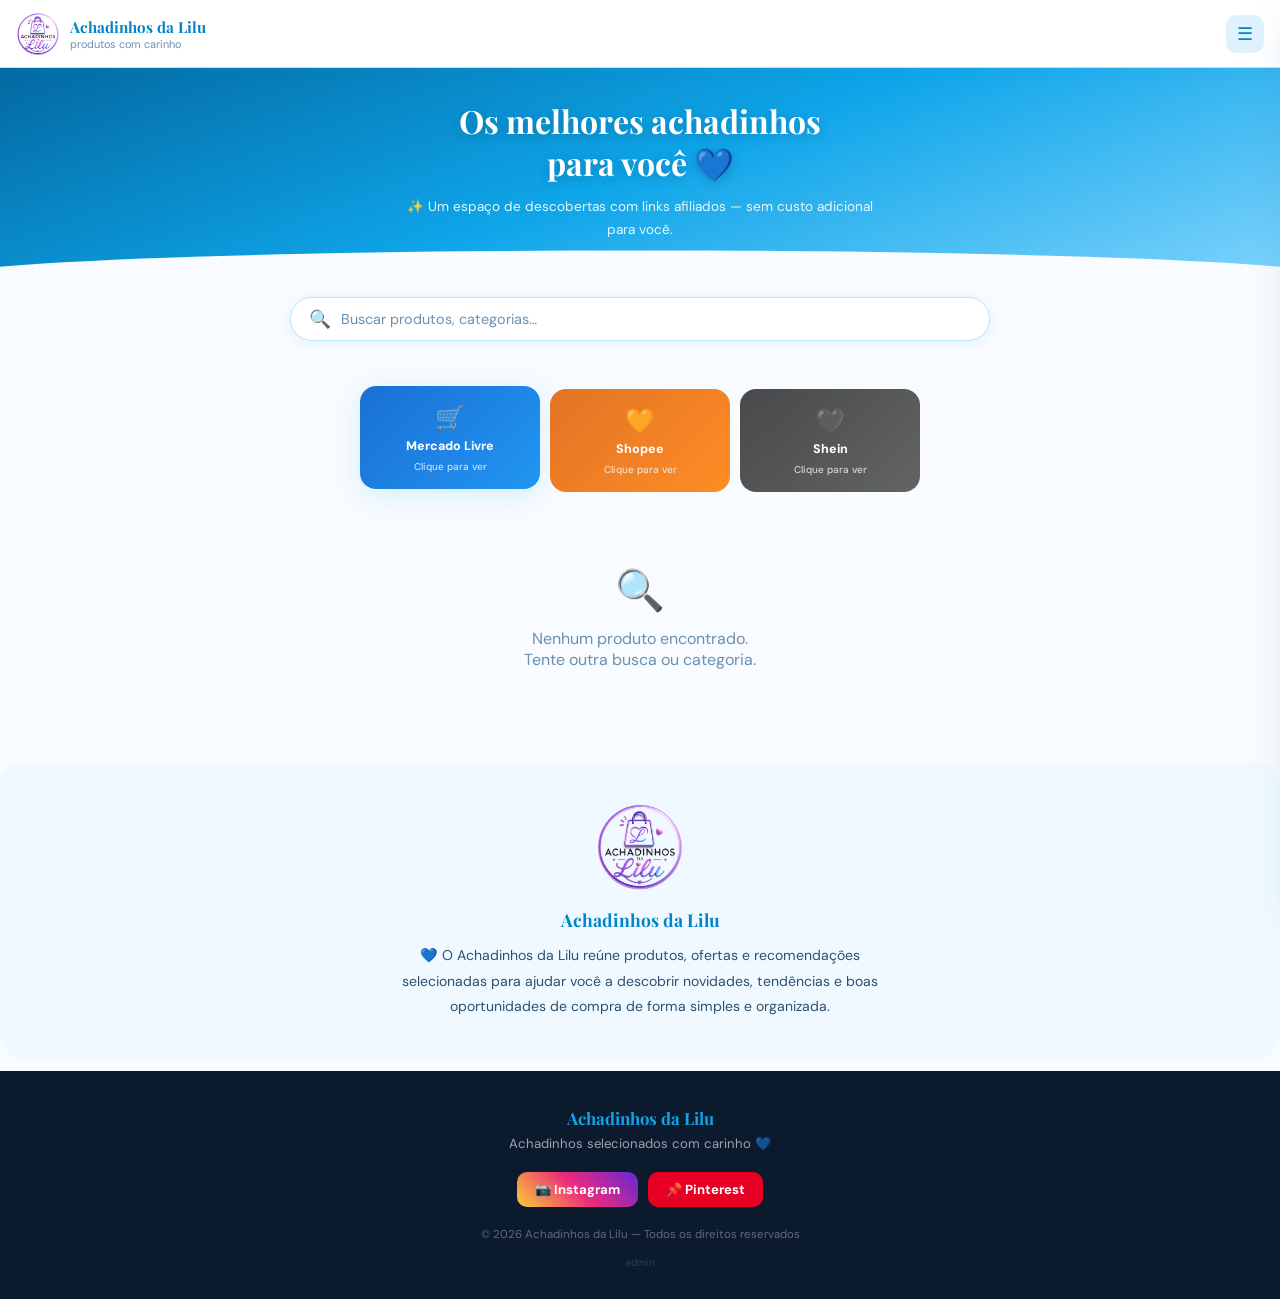
<file: index.html>
<!DOCTYPE html>
<html lang="pt-BR">
<head>
  <meta charset="UTF-8">
  <meta name="viewport" content="width=device-width, initial-scale=1.0">
  <title>Achadinhos da Lilu — Descobertas com Carinho 💙</title>
  <meta name="description" content="Achadinhos da Lilu — produtos selecionados com carinho. Links afiliados sem custo adicional para você.">
  <meta name="theme-color" content="#0ea5e9" media="(prefers-color-scheme: light)">
  <meta name="theme-color" content="#0c1a2e" media="(prefers-color-scheme: dark)">
  <meta name="apple-mobile-web-app-capable" content="yes">
  <meta name="apple-mobile-web-app-status-bar-style" content="default">
  <meta name="apple-mobile-web-app-title" content="Achadinhos da Lilu">
  <link rel="manifest" href="manifest.json">
  <link rel="apple-touch-icon" href="icon-192.png">
  <link rel="preconnect" href="https://fonts.googleapis.com">
  <link rel="preconnect" href="https://fonts.gstatic.com" crossorigin>
  <link href="https://fonts.googleapis.com/css2?family=Playfair+Display:wght@400;600;700&family=DM+Sans:wght@300;400;500;600&display=swap" rel="stylesheet">
  <link rel="stylesheet" href="style.css">
</head>
<body>

  <button id="back-to-top" aria-label="Voltar ao topo">↑</button>
  <div id="overlay"></div>
  <div id="toast"></div>

  <!-- HEADER -->
  <header id="header">
    <div class="header-inner">
      <div class="logo">
        <img src="logo.png" alt="Achadinhos da Lilu" style="height:44px;width:44px;object-fit:contain;border-radius:8px;">
        <div>
          <span class="logo-text">Achadinhos da Lilu</span>
          <span class="logo-sub">produtos com carinho</span>
        </div>
      </div>
      <button class="menu-btn" id="menu-btn" aria-label="Abrir menu">☰</button>
    </div>
  </header>

  <!-- SIDE MENU -->
  <nav id="side-menu">
    <div class="menu-header">
      <div class="menu-logo">
        <span>💙 Achadinhos da Lilu</span>
        <span class="logo-sub" style="display:block;font-size:.75rem;opacity:.8">produtos com carinho</span>
      </div>
      <button class="menu-close" id="menu-close">✕</button>
    </div>

    <div class="menu-nav">
      <a href="#" id="nav-inicio">🏠 Início</a>
      <a href="#" id="nav-cats">🗂️ Categorias</a>
      <a href="#" id="nav-ofertas">✨ Destaques</a>
      <a href="#" id="nav-sobre">💙 Sobre</a>
    </div>

    <div class="menu-notice">
      💙 Estamos sempre adicionando novos achadinhos! Caso o site demore a carregar, tente recarregar a página — agradecemos a paciência.
    </div>

    <div class="menu-cats">
      <div class="menu-cats-title">Filtrar por Categoria</div>
      <div class="cat-chips">
        <span class="cat-chip" data-cat="Beleza">💄 Beleza</span>
        <span class="cat-chip" data-cat="Perfumes">🌸 Perfumes</span>
        <span class="cat-chip" data-cat="Moda">👗 Moda</span>
        <span class="cat-chip" data-cat="Casa">🏡 Casa</span>
        <span class="cat-chip" data-cat="Cozinha">🍳 Cozinha</span>
        <span class="cat-chip" data-cat="Eletrônicos">📱 Eletrônicos</span>
        <span class="cat-chip" data-cat="Decoração">🖼 Decoração</span>
        <span class="cat-chip" data-cat="Utilidades">🧰 Utilidades</span>
        <span class="cat-chip" data-cat="Presentes">🎁 Presentes</span>
        <span class="cat-chip" data-cat="Promoções">🔥 Promoções</span>
      </div>
    </div>

    <div class="menu-footer">
      <div class="menu-social">
        <a class="social-btn social-ig" href="https://www.instagram.com/achadinhos_dalilu/" target="_blank" rel="noopener">📷 Instagram</a>
        <a class="social-btn social-pt" href="https://pin.it/4AqohtkwV" target="_blank" rel="noopener">📌 Pinterest</a>
      </div>
    </div>
  </nav>

  <!-- MAIN -->
  <main id="main">

    <!-- Hero -->
    <section id="hero">
      <div class="hero-inner">
        <h1 class="hero-title">Os melhores achadinhos<br>para você 💙</h1>
        <p class="hero-sub">✨ Um espaço de descobertas com links afiliados — sem custo adicional para você.</p>
      </div>
    </section>

    <!-- Search -->
    <div id="search-section">
      <div class="search-wrap">
        <span class="search-icon">🔍</span>
        <input type="search" id="search-input" placeholder="Buscar produtos, categorias…" autocomplete="off">
        <button class="search-clear" id="search-clear" aria-label="Limpar busca">✕</button>
      </div>
    </div>

    <!-- Posts em Destaque (carrossel) -->
    <section class="section" id="offers-section">
      <div class="section-header">
        <h2 class="section-title">✨ Achados em Destaque</h2>
      </div>
      <div class="offers-carousel-wrap">
        <div class="offers-grid" id="offers-grid"></div>
      </div>
      <div id="offers-dots" class="offers-dots"></div>
    </section>

    <!-- Produtos por loja -->
    <section class="section" id="products-section">
      <div class="section-header">
        <div class="store-cards" id="store-tabs">
          <button class="store-card store-ml active" data-store="Mercado Livre" onclick="selectStore(this)">
            <span class="store-card-icon">🛒</span>
            <span class="store-card-name">Mercado Livre</span>
            <span class="store-card-sub">Clique para ver</span>
          </button>
          <button class="store-card store-shopee" data-store="Shopee" onclick="selectStore(this)">
            <span class="store-card-icon">🧡</span>
            <span class="store-card-name">Shopee</span>
            <span class="store-card-sub">Clique para ver</span>
          </button>
          <button class="store-card store-shein" data-store="Shein" onclick="selectStore(this)">
            <span class="store-card-icon">🖤</span>
            <span class="store-card-name">Shein</span>
            <span class="store-card-sub">Clique para ver</span>
          </button>
        </div>
      </div>
      <div id="filter-bar" class="active-filter-bar"></div>
      <div class="products-grid" id="products-grid"></div>
    </section>

    <!-- Favoritos da Lilu -->
    <section class="section" id="favoritos-section" style="display:none">
      <div class="section-header">
        <h2 class="section-title">💙 Favoritos da Lilu</h2>
      </div>
      <div class="offers-carousel-wrap">
        <div class="offers-grid" id="favoritos-grid"></div>
      </div>
      <div id="favoritos-dots" class="offers-dots"></div>
    </section>

    <!-- Sobre -->
    <section class="section" id="about-section">
      <img src="logo.png" alt="Achadinhos da Lilu" style="width:90px;height:90px;object-fit:contain;margin:0 auto 16px;display:block;">
      <h2 class="about-title">Achadinhos da Lilu</h2>
      <p class="about-text">
        💙 O Achadinhos da Lilu reúne produtos, ofertas e recomendações selecionadas para ajudar você a descobrir novidades, tendências e boas oportunidades de compra de forma simples e organizada.
      </p>
    </section>

  </main>

  <!-- FOOTER -->
  <footer>
    <div class="footer-logo">Achadinhos da Lilu</div>
    <p class="footer-tagline">Achadinhos selecionados com carinho 💙</p>
    <div class="footer-links">
      <a class="footer-link footer-link-ig" href="https://www.instagram.com/achadinhos_dalilu/" target="_blank" rel="noopener">📷 Instagram</a>
      <a class="footer-link footer-link-pt" href="https://pin.it/4AqohtkwV" target="_blank" rel="noopener">📌 Pinterest</a>
    </div>
    <p class="footer-copy">© 2026 Achadinhos da Lilu — Todos os direitos reservados</p>
    <a href="admin.html" class="admin-tiny">admin</a>
  </footer>

  <!-- Modal produto -->
  <div id="product-modal" class="product-modal" style="display:none">
    <div class="modal-overlay" onclick="closeModal()"></div>
    <div class="modal-box">
      <button class="modal-close" onclick="closeModal()">✕</button>
      <div class="modal-img-wrap" id="modal-img"></div>
      <div class="modal-body">
        <div class="modal-title" id="modal-title"></div>
        <div class="modal-desc" id="modal-desc"></div>
        <div class="modal-price" id="modal-price"></div>
        <div class="modal-extras" id="modal-extras"></div>
        <div style="display:flex;gap:8px;">
          <button class="modal-btn" id="modal-btn" style="flex:1">Conferir Produto ↗</button>
          <button class="modal-btn" id="modal-share-btn" style="flex:0 0 48px;padding:0;font-size:1.1rem;" title="Compartilhar">➤</button>
        </div>
      </div>
    </div>
  </div>

  <script src="script.js"></script>
  <script>
    if ('serviceWorker' in navigator) {
      window.addEventListener('load', () => {
        navigator.serviceWorker.register('/sw.js').catch(() => {});
      });
    }
  </script>
</body>
</html>
</file>
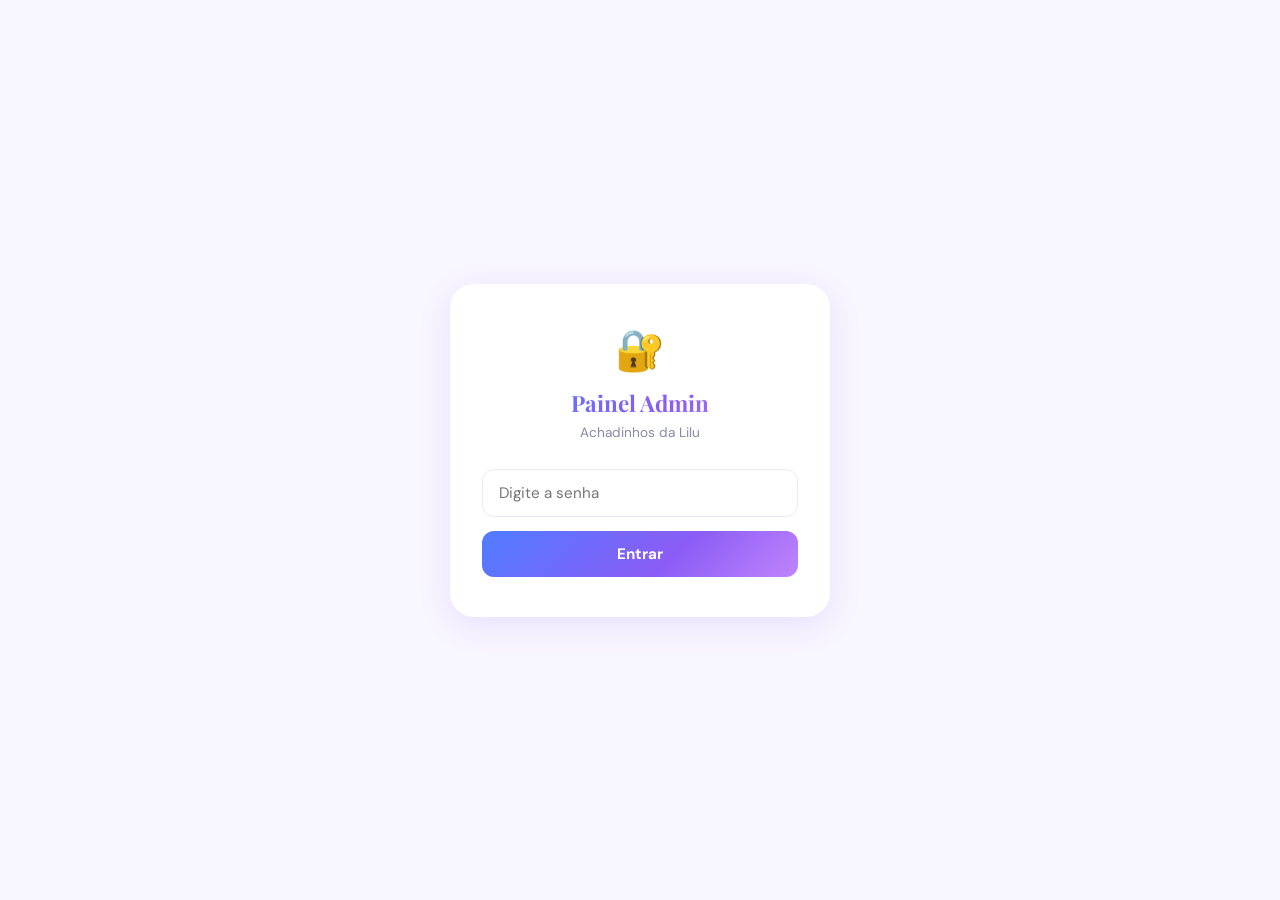
<file: admin.html>
<!DOCTYPE html>
<html lang="pt-BR">
<head>
  <meta charset="UTF-8">
  <meta name="viewport" content="width=device-width, initial-scale=1.0">
  <title>Admin — Achadinhos da Lilu</title>
  <meta name="robots" content="noindex, nofollow">
  <link rel="icon" href="data:image/svg+xml,<svg xmlns='http://www.w3.org/2000/svg' viewBox='0 0 100 100'><text y='.9em' font-size='90'>⚙️</text></svg>">
  <link href="https://fonts.googleapis.com/css2?family=Playfair+Display:wght@700&family=DM+Sans:wght@300;400;500;600&display=swap" rel="stylesheet">
  <style>
    :root{--blue:#4F7CFF;--purple:#8B5CF6;--soft-bg:#F8F6FF;--border:#ede8ff;--text:#1a1a2e;--mid:#4a4a6a;--light:#8888aa;--danger:#ef4444;--success:#22c55e;--grad:linear-gradient(135deg,#4F7CFF 0%,#8B5CF6 60%,#C084FC 100%);--shadow:0 8px 32px rgba(139,92,246,.14);--r:14px;}
    *,*::before,*::after{box-sizing:border-box;margin:0;padding:0;}
    body{font-family:'DM Sans',sans-serif;background:var(--soft-bg);color:var(--text);min-height:100vh;}
    a{color:inherit;text-decoration:none;}button{cursor:pointer;font-family:inherit;border:none;}input,select,textarea{font-family:inherit;}
    #login-screen{display:flex;align-items:center;justify-content:center;min-height:100vh;padding:24px;}
    .login-card{background:#fff;border-radius:24px;padding:40px 32px;box-shadow:var(--shadow);width:100%;max-width:380px;text-align:center;}
    .login-logo{font-size:2.5rem;margin-bottom:12px;}
    .login-title{font-family:'Playfair Display',serif;font-size:1.4rem;background:var(--grad);-webkit-background-clip:text;-webkit-text-fill-color:transparent;background-clip:text;margin-bottom:6px;}
    .login-sub{font-size:.85rem;color:var(--light);margin-bottom:28px;}
    .login-input{width:100%;padding:13px 16px;border:1.5px solid var(--border);border-radius:12px;font-size:.95rem;color:var(--text);outline:none;margin-bottom:14px;transition:border-color .2s;}
    .login-input:focus{border-color:var(--purple);}
    .login-btn{width:100%;padding:13px;background:var(--grad);color:#fff;font-size:.95rem;font-weight:700;border-radius:12px;}
    .login-err{color:var(--danger);font-size:.82rem;margin-top:10px;display:none;}
    #admin-app{display:none;}
    .adm-header{background:#fff;border-bottom:1px solid var(--border);padding:0 20px;height:60px;display:flex;align-items:center;justify-content:space-between;position:sticky;top:0;z-index:100;}
    .adm-logo{font-family:'Playfair Display',serif;font-size:1rem;font-weight:700;background:var(--grad);-webkit-background-clip:text;-webkit-text-fill-color:transparent;background-clip:text;display:flex;align-items:center;gap:8px;}
    .adm-logo span{-webkit-text-fill-color:var(--light);font-family:'DM Sans',sans-serif;font-size:.75rem;font-weight:400;}
    .adm-actions{display:flex;gap:8px;}
    .btn-back{padding:7px 14px;border-radius:10px;font-size:.8rem;font-weight:600;color:var(--purple);background:#f5eeff;}
    .btn-logout{padding:7px 14px;border-radius:10px;font-size:.8rem;font-weight:600;color:var(--danger);background:#fff0f0;}
    .adm-body{max-width:1100px;margin:0 auto;padding:24px 16px;}
    .stats-bar{display:grid;grid-template-columns:repeat(3,1fr);gap:10px;margin-bottom:20px;}
    .stat-card{background:#fff;border-radius:var(--r);padding:16px;border:1px solid var(--border);text-align:center;}
    .stat-num{font-size:1.6rem;font-weight:700;background:var(--grad);-webkit-background-clip:text;-webkit-text-fill-color:transparent;background-clip:text;}
    .stat-label{font-size:.72rem;color:var(--light);margin-top:2px;}
    .tabs{display:flex;gap:8px;margin-bottom:24px;flex-wrap:wrap;}
    .tab-btn{padding:9px 20px;border-radius:99px;font-size:.85rem;font-weight:600;color:var(--light);background:#fff;border:1.5px solid var(--border);}
    .tab-btn.active{background:var(--grad);color:#fff;border-color:transparent;}
    .form-card{background:#fff;border-radius:var(--r);padding:28px;box-shadow:var(--shadow);border:1px solid var(--border);}
    .form-card h2{font-family:'Playfair Display',serif;font-size:1.15rem;margin-bottom:22px;}
    .form-grid{display:grid;grid-template-columns:1fr;gap:16px;}
    @media(min-width:640px){.form-grid{grid-template-columns:1fr 1fr;}}
    .form-group{display:flex;flex-direction:column;gap:6px;}
    .form-group.full{grid-column:1/-1;}
    .form-label{font-size:.8rem;font-weight:600;color:var(--mid);text-transform:uppercase;letter-spacing:.06em;}
    .form-input,.form-select,.form-textarea{padding:11px 14px;border:1.5px solid var(--border);border-radius:10px;font-size:.9rem;color:var(--text);outline:none;transition:border-color .2s;background:var(--soft-bg);}
    .form-input:focus,.form-select:focus,.form-textarea:focus{border-color:var(--purple);background:#fff;}
    .form-textarea{resize:vertical;min-height:80px;}
    #img-preview,#edit-img-preview{width:100%;max-height:160px;object-fit:cover;border-radius:10px;margin-top:8px;display:none;border:1px solid var(--border);}
    .toggle-row{display:flex;align-items:center;gap:12px;}
    .toggle-switch{position:relative;width:46px;height:26px;}
    .toggle-switch input{opacity:0;width:0;height:0;}
    .toggle-slider{position:absolute;inset:0;background:#ddd;border-radius:99px;cursor:pointer;transition:background .2s;}
    .toggle-slider::before{content:'';position:absolute;left:3px;top:3px;width:20px;height:20px;background:#fff;border-radius:50%;transition:transform .2s;box-shadow:0 2px 4px rgba(0,0,0,.15);}
    .toggle-switch input:checked+.toggle-slider{background:var(--purple);}
    .toggle-switch input:checked+.toggle-slider::before{transform:translateX(20px);}
    .btn-save{width:100%;padding:14px;background:var(--grad);color:#fff;font-size:.95rem;font-weight:700;border-radius:12px;margin-top:8px;transition:opacity .2s;}
    .btn-save:disabled{opacity:.6;cursor:not-allowed;}
    .list-search{width:100%;padding:11px 14px;border:1.5px solid var(--border);border-radius:10px;font-size:.9rem;outline:none;margin-bottom:16px;}
    .prod-list{display:flex;flex-direction:column;gap:10px;}
    .prod-item{background:#fff;border-radius:var(--r);border:1px solid var(--border);display:flex;align-items:center;gap:12px;padding:12px;}
    .prod-thumb{width:56px;height:56px;border-radius:10px;object-fit:cover;flex-shrink:0;border:1px solid var(--border);}
    .prod-thumb-placeholder{width:56px;height:56px;border-radius:10px;background:#f0ecff;flex-shrink:0;display:flex;align-items:center;justify-content:center;font-size:1.5rem;}
    .prod-meta{flex:1;min-width:0;}
    .prod-meta-name{font-size:.88rem;font-weight:600;white-space:nowrap;overflow:hidden;text-overflow:ellipsis;}
    .prod-meta-row{display:flex;align-items:center;gap:8px;margin-top:3px;flex-wrap:wrap;}
    .prod-meta-cat{font-size:.72rem;font-weight:600;color:var(--purple);background:#f5eeff;padding:2px 8px;border-radius:99px;}
    .prod-meta-price{font-size:.82rem;font-weight:700;color:var(--purple);}
    .prod-meta-offer{font-size:.68rem;font-weight:700;color:#fff;background:var(--grad);padding:2px 8px;border-radius:99px;}
    .prod-actions{display:flex;gap:6px;flex-shrink:0;}
    .btn-edit{padding:7px 12px;border-radius:9px;font-size:.78rem;font-weight:600;background:#eef2ff;color:var(--blue);}
    .btn-del{padding:7px 12px;border-radius:9px;font-size:.78rem;font-weight:600;background:#fff0f0;color:var(--danger);}
    .modal-overlay{position:fixed;inset:0;z-index:2000;background:rgba(26,26,46,.5);backdrop-filter:blur(4px);display:none;align-items:center;justify-content:center;padding:16px;}
    .modal-overlay.open{display:flex;}
    .modal{background:#fff;border-radius:20px;padding:32px;max-width:580px;width:100%;max-height:90vh;overflow-y:auto;box-shadow:0 24px 64px rgba(0,0,0,.18);}
    .modal h3{font-family:'Playfair Display',serif;font-size:1.1rem;margin-bottom:20px;}
    .modal-actions{display:flex;gap:10px;margin-top:20px;}
    .btn-cancel{flex:1;padding:12px;border-radius:12px;font-size:.9rem;font-weight:600;background:var(--soft-bg);color:var(--mid);}
    .btn-confirm-del{flex:1;padding:12px;border-radius:12px;font-size:.9rem;font-weight:700;background:var(--danger);color:#fff;}
    #adm-toast{position:fixed;bottom:24px;left:50%;transform:translateX(-50%) translateY(20px);background:var(--text);color:#fff;font-size:.85rem;font-weight:500;padding:10px 22px;border-radius:99px;box-shadow:var(--shadow);opacity:0;pointer-events:none;transition:opacity .3s,transform .3s;z-index:9999;white-space:nowrap;}
    #adm-toast.show{opacity:1;transform:translateX(-50%) translateY(0);}
    #adm-toast.success{background:var(--success);}
    /* ── Insights ── */
    .ins-period-btn{padding:7px 16px;border-radius:99px;font-size:.82rem;font-weight:600;color:var(--light);background:#fff;border:1.5px solid var(--border);cursor:pointer;transition:all .2s;}
    .ins-period-btn.active{background:var(--grad);color:#fff;border-color:transparent;}
    .ins-bar-row{display:flex;align-items:center;gap:10px;margin-bottom:4px;}
    .ins-bar-label{font-size:.82rem;font-weight:600;color:var(--text);min-width:120px;white-space:nowrap;overflow:hidden;text-overflow:ellipsis;}
    .ins-bar-wrap{flex:1;background:#f0ecff;border-radius:99px;height:10px;overflow:hidden;}
    .ins-bar-fill{height:100%;border-radius:99px;background:var(--grad);transition:width .5s ease;}
    .ins-bar-count{font-size:.8rem;font-weight:700;color:var(--purple);min-width:32px;text-align:right;}
  </style>
</head>
<body>

<div id="login-screen">
  <div class="login-card">
    <div class="login-logo">🔐</div>
    <h1 class="login-title">Painel Admin</h1>
    <p class="login-sub">Achadinhos da Lilu</p>
    <input type="password" id="pwd-input" class="login-input" placeholder="Digite a senha">
    <button class="login-btn" onclick="doLogin()">Entrar</button>
    <div class="login-err" id="login-err">Senha incorreta.</div>
  </div>
</div>

<div id="admin-app">
  <header class="adm-header">
    <div class="adm-logo">⚙️ Admin <span>Achadinhos da Lilu</span></div>
    <div class="adm-actions">
      <a href="index.html" class="btn-back">← Ver Site</a>
      <button class="btn-logout" onclick="doLogout()">Sair</button>
    </div>
  </header>
  <div class="adm-body">
    <div class="stats-bar">
      <div class="stat-card"><div class="stat-num" id="stat-total">0</div><div class="stat-label">Total de Produtos</div></div>
      <div class="stat-card"><div class="stat-num" id="stat-offers">0</div><div class="stat-label">Achados em Destaque</div></div>
      <div class="stat-card"><div class="stat-num" id="stat-cats">0</div><div class="stat-label">Categorias</div></div>
    </div>
    <div class="tabs">
      <button class="tab-btn active" id="tab-btn-add" onclick="showTab('add')">➕ Produto</button>
      <button class="tab-btn" id="tab-btn-list" onclick="showTab('list')">📋 Gerenciar</button>
      <button class="tab-btn" id="tab-btn-posts" onclick="showTab('posts')">✨ Posts</button>
      <button class="tab-btn" id="tab-btn-favoritos" onclick="showTab('favoritos')">💙 Favoritos</button>
    </div>

    <!-- ADD -->
    <div id="tab-add">
      <div class="form-card">
        <h2>✨ Adicionar Novo Produto</h2>
        <div class="form-grid">
          <div class="form-group full">
            <label class="form-label">Imagem do Produto</label>
            <input type="file" id="img-file" class="form-input" accept="image/*" onchange="previewImg(this,'img-preview')">
            <img id="img-preview" alt="Preview">
          </div>
          <div class="form-group full">
            <label class="form-label">Vídeo (opcional)</label>
            <input type="file" id="vid-file" class="form-input" accept="video/mp4,video/webm" onchange="previewVid(this,'vid-preview')">
            <p style="font-size:.75rem;color:#8888aa;margin-top:4px;">MP4, WebM — máx 10MB</p>
            <video id="vid-preview" style="display:none;width:100%;max-height:160px;border-radius:10px;margin-top:8px;border:1px solid var(--border);" controls muted playsinline></video>
          </div>
          <div class="form-group full">
            <label class="form-label">Título do Produto *</label>
            <input type="text" id="prod-title" class="form-input" placeholder="Ex: Kit Skincare Vitamina C">
          </div>
          <div class="form-group full">
            <label class="form-label">Descrição Curta</label>
            <textarea id="prod-desc" class="form-textarea" placeholder="Breve descrição…"></textarea>
          </div>
          <div class="form-group">
            <label class="form-label">Categoria *</label>
            <select id="prod-cat" class="form-select">
              <option value="">Selecione…</option>
              <option>Beleza</option><option>Perfumes</option><option>Moda</option>
              <option>Casa</option><option>Cozinha</option><option>Eletrônicos</option>
              <option>Decoração</option><option>Utilidades</option><option>Presentes</option><option>Promoções</option>
            </select>
          </div>
          <div class="form-group">
            <label class="form-label">Preço (opcional)</label>
            <input type="text" id="prod-price" class="form-input" placeholder="R$ 99,90">
          </div>
          <div class="form-group">
            <label class="form-label">Loja (opcional)</label>
            <select id="prod-store" class="form-select">
              <option value="">Selecione…</option>
              <option>Shopee</option><option>Mercado Livre</option><option>Shein</option>
              <option>Amazon</option><option>Americanas</option><option>Magazine Luiza</option>
              <option>Casas Bahia</option><option>AliExpress</option><option>Outra</option>
            </select>
          </div>
          <div class="form-group full">
            <label class="form-label">Link Afiliado *</label>
            <input type="url" id="prod-link" class="form-input" placeholder="https://…">
          </div>
          <div class="form-group full">
            <div class="toggle-row">
              <label class="toggle-switch"><input type="checkbox" id="prod-free-ship"><span class="toggle-slider"></span></label>
              <span style="color:#16a34a;font-weight:600;">✓ Frete Grátis</span>
            </div>
          </div>
          <div class="form-group full">
            <div class="toggle-row">
              <label class="toggle-switch"><input type="checkbox" id="prod-offer"><span class="toggle-slider"></span></label>
              <span>✨ Marcar como Achado em Destaque</span>
            </div>
          </div>
          <div class="form-group full">
            <button class="btn-save" id="btn-save-prod" onclick="saveProduct()">💾 Salvar Produto</button>
          </div>
        </div>
      </div>
    </div>

    <!-- LIST -->
    <div id="tab-list" style="display:none">
      <input type="search" class="list-search" id="list-search" placeholder="🔍 Buscar produto…" oninput="renderList()">
      <div id="prod-list" class="prod-list"></div>
    </div>

    <!-- POSTS -->
    <div id="tab-posts" style="display:none">
      <div class="form-card" style="margin-bottom:16px;">
        <h2>✨ Novo Post — Achados em Destaque</h2>
        <div class="form-grid">
          <div class="form-group full">
            <label class="form-label">Imagem do Post</label>
            <input type="file" id="post-img-file" class="form-input" accept="image/*" onchange="previewImg(this,'post-img-preview')">
            <img id="post-img-preview" alt="Preview" style="width:100%;max-height:200px;object-fit:cover;border-radius:10px;margin-top:8px;display:none;border:1px solid var(--border);">
          </div>
          <div class="form-group full">
            <label class="form-label">Título do Post *</label>
            <input type="text" id="post-title" class="form-input" placeholder="Ex: ✨ Encontrei o melhor perfume do verão!">
          </div>
          <div class="form-group full">
            <label class="form-label">Por que você escolheu? *</label>
            <textarea id="post-desc" class="form-textarea" style="min-height:120px;" placeholder="Conta pra quem tá lendo porque esse produto é especial, como você usa, o que mais gosta…"></textarea>
          </div>
          <div class="form-group">
            <label class="form-label">Preço (opcional)</label>
            <input type="text" id="post-price" class="form-input" placeholder="R$ 99,90">
          </div>
          <div class="form-group">
            <label class="form-label">Loja (opcional)</label>
            <select id="post-store" class="form-select">
              <option value="">Selecione…</option>
              <option>Shopee</option><option>Mercado Livre</option><option>Shein</option>
              <option>Amazon</option><option>Americanas</option><option>Magazine Luiza</option><option>Outra</option>
            </select>
          </div>
          <div class="form-group full">
            <label class="form-label">Link Afiliado (opcional)</label>
            <input type="url" id="post-link" class="form-input" placeholder="https://… (deixe vazio se for só um post)">
          </div>
          <div class="form-group full">
            <button class="btn-save" onclick="savePost()">✨ Publicar Post</button>
          </div>
        </div>
      </div>
      <div id="posts-list" class="prod-list"></div>
    </div>

    <!-- FAVORITOS -->
    <div id="tab-favoritos" style="display:none">
      <div class="form-card" style="margin-bottom:16px;">
        <h2>💙 Favoritos da Lilu <span style="font-size:.8rem;font-weight:400;color:#8888aa;">(máx. 10 produtos)</span></h2>
        <p style="font-size:.85rem;color:#6b90b0;margin-bottom:20px;">Escolha até 10 produtos do seu banco para aparecerem na seção especial do site.</p>
        <input type="search" class="list-search" id="fav-search" placeholder="🔍 Buscar produto para adicionar…" oninput="renderFavSearch()">
        <div id="fav-search-list" style="display:flex;flex-direction:column;gap:8px;margin-bottom:20px;max-height:300px;overflow-y:auto;"></div>
        <h3 style="font-size:.9rem;font-weight:700;margin-bottom:12px;color:#0284c7;">💙 Seus favoritos atuais:</h3>
        <div id="fav-current-list" style="display:flex;flex-direction:column;gap:8px;"></div>
      </div>
    </div>

  </div>
</div>

<!-- EDIT MODAL -->
<div class="modal-overlay" id="modal-edit">
  <div class="modal">
    <h3>✏️ Editar Produto</h3>
    <input type="hidden" id="edit-id">
    <div class="form-grid">
      <div class="form-group full">
        <label class="form-label">Imagem</label>
        <input type="file" id="edit-img-file" class="form-input" accept="image/*" onchange="previewImg(this,'edit-img-preview')">
        <img id="edit-img-preview" alt="Preview">
      </div>
      <div class="form-group full">
        <label class="form-label">Vídeo (opcional)</label>
        <input type="file" id="edit-vid-file" class="form-input" accept="video/mp4,video/webm" onchange="previewVid(this,'edit-vid-preview')">
        <p style="font-size:.75rem;color:#8888aa;margin-top:4px;">MP4, WebM — máx 10MB</p>
        <video id="edit-vid-preview" style="display:none;width:100%;max-height:160px;border-radius:10px;margin-top:8px;border:1px solid var(--border);" controls muted playsinline></video>
      </div>
      <div class="form-group full">
        <label class="form-label">Título *</label>
        <input type="text" id="edit-title" class="form-input">
      </div>
      <div class="form-group full">
        <label class="form-label">Descrição</label>
        <textarea id="edit-desc" class="form-textarea"></textarea>
      </div>
      <div class="form-group">
        <label class="form-label">Categoria *</label>
        <select id="edit-cat" class="form-select">
          <option value="">Selecione…</option>
          <option>Beleza</option><option>Perfumes</option><option>Moda</option>
          <option>Casa</option><option>Cozinha</option><option>Eletrônicos</option>
          <option>Decoração</option><option>Utilidades</option><option>Presentes</option><option>Promoções</option>
        </select>
      </div>
      <div class="form-group">
        <label class="form-label">Preço (opcional)</label>
        <input type="text" id="edit-price" class="form-input">
      </div>
      <div class="form-group">
        <label class="form-label">Loja (opcional)</label>
        <select id="edit-store" class="form-select">
          <option value="">Selecione…</option>
          <option>Shopee</option><option>Mercado Livre</option><option>Shein</option>
          <option>Amazon</option><option>Americanas</option><option>Magazine Luiza</option>
          <option>Casas Bahia</option><option>AliExpress</option><option>Outra</option>
        </select>
      </div>
      <div class="form-group full">
        <label class="form-label">Link Afiliado *</label>
        <input type="url" id="edit-link" class="form-input">
      </div>
      <div class="form-group full">
        <div class="toggle-row">
          <label class="toggle-switch"><input type="checkbox" id="edit-free-ship"><span class="toggle-slider"></span></label>
          <span style="color:#16a34a;font-weight:600;">✓ Frete Grátis</span>
        </div>
      </div>
      <div class="form-group full">
        <div class="toggle-row">
          <label class="toggle-switch"><input type="checkbox" id="edit-offer"><span class="toggle-slider"></span></label>
          <span>✨ Achado em Destaque</span>
        </div>
      </div>
    </div>
    <div class="modal-actions">
      <button class="btn-cancel" onclick="closeEdit()">Cancelar</button>
      <button class="btn-save" id="btn-update-prod" onclick="updateProduct()" style="flex:1.5">💾 Salvar Alterações</button>
    </div>
  </div>
</div>

<!-- DELETE -->
<div class="modal-overlay" id="modal-del">
  <div class="modal" style="max-width:380px;text-align:center;">
    <div style="font-size:2.5rem;margin-bottom:12px;">🗑️</div>
    <h3 style="margin-bottom:10px;">Excluir Produto?</h3>
    <p style="font-size:.88rem;color:#4a4a6a;margin-bottom:8px;" id="del-name"></p>
    <p style="font-size:.82rem;color:#8888aa;">Esta ação não pode ser desfeita.</p>
    <div class="modal-actions">
      <button class="btn-cancel" onclick="closeDel()">Cancelar</button>
      <button class="btn-confirm-del" id="btn-confirm-del" onclick="confirmDelete()">Excluir</button>
    </div>
  </div>
</div>

<div id="adm-toast"></div>

<script>
  const ADMIN_PASS   = 'Jimin2327';
  const SUPABASE_URL = 'https://aerzkxexdvjtarbixado.supabase.co';
  const SUPABASE_KEY = 'eyJhbGciOiJIUzI1NiIsInR5cCI6IkpXVCJ9.eyJpc3MiOiJzdXBhYmFzZSIsInJlZiI6ImFlcnpreGV4ZHZqdGFyYml4YWRvIiwicm9sZSI6ImFub24iLCJpYXQiOjE3ODAxMDY5NDQsImV4cCI6MjA5NTY4Mjk0NH0.xjfvyLMX8z7-VqGtzmYo4jKQN069gs9r6Le_cz1rDqQ';
  const API          = `${SUPABASE_URL}/rest/v1/produtos`;
  const HEADERS      = { 'apikey': SUPABASE_KEY, 'Authorization': `Bearer ${SUPABASE_KEY}`, 'Content-Type': 'application/json', 'Prefer': 'return=representation' };

  function toast(msg, type) {
    const t = document.getElementById('adm-toast');
    t.textContent = msg; t.className = 'show' + (type ? ' ' + type : '');
    setTimeout(() => { t.className = ''; }, 3000);
  }

  function setLoading(btnId, loading, text) {
    const btn = document.getElementById(btnId);
    if (!btn) return;
    btn.disabled = loading;
    btn.textContent = loading ? '⏳ Aguarde...' : text;
  }

  document.getElementById('pwd-input').addEventListener('keydown', e => { if (e.key === 'Enter') doLogin(); });

  function doLogin() {
    if (document.getElementById('pwd-input').value === ADMIN_PASS) {
      document.getElementById('login-screen').style.display = 'none';
      document.getElementById('admin-app').style.display = 'block';
      renderStats();
      showTab('add');
    } else {
      document.getElementById('login-err').style.display = 'block';
      document.getElementById('pwd-input').value = '';
    }
  }

  function doLogout() {
    document.getElementById('login-screen').style.display = 'flex';
    document.getElementById('admin-app').style.display = 'none';
    document.getElementById('pwd-input').value = '';
  }

  function showTab(name) {
    ['add','list','posts','favoritos'].forEach(t => {
      document.getElementById('tab-' + t).style.display = t === name ? 'block' : 'none';
      document.getElementById('tab-btn-' + t).classList.toggle('active', t === name);
    });
    if (name === 'list')      renderList();
    if (name === 'posts')     renderPostsList();
    if (name === 'favoritos') renderFavTab();
  }

  /* ── POSTS ── */
  const API_POSTS = `${SUPABASE_URL}/rest/v1/posts`;

  async function savePost() {
    const title = document.getElementById('post-title').value.trim();
    const desc  = document.getElementById('post-desc').value.trim();
    if (!title || !desc) { toast('Preencha título e descrição!'); return; }

    const imgFile = document.getElementById('post-img-file').files[0];
    let imgData = '';
    if (imgFile) imgData = await readFile(imgFile);

    const body = {
      title,
      description: desc,
      price: document.getElementById('post-price').value.trim(),
      store: document.getElementById('post-store').value,
      affiliate_link: document.getElementById('post-link').value.trim(),
      image: imgData
    };

    try {
      const res = await fetch(API_POSTS, {
        method: 'POST',
        headers: { ...HEADERS, 'Prefer': 'return=minimal' },
        body: JSON.stringify(body)
      });
      if (!res.ok) { const e = await res.json(); toast('Erro: ' + (e.message || 'tente novamente')); return; }
      toast('Post publicado! ✨', true);
      document.getElementById('post-title').value = '';
      document.getElementById('post-desc').value  = '';
      document.getElementById('post-price').value = '';
      document.getElementById('post-store').value = '';
      document.getElementById('post-link').value  = '';
      document.getElementById('post-img-file').value = '';
      document.getElementById('post-img-preview').style.display = 'none';
      renderPostsList();
    } catch(e) { toast('Erro de conexão'); }
  }

  async function renderPostsList() {
    const container = document.getElementById('posts-list');
    container.innerHTML = '<div style="text-align:center;padding:20px;color:#8888aa">Carregando...</div>';
    try {
      const res = await fetch(API_POSTS + '?order=created_at.desc', { headers: HEADERS });
      const posts = res.ok ? await res.json() : [];
      if (posts.length === 0) {
        container.innerHTML = '<div style="text-align:center;padding:24px;color:#8888aa">Nenhum post ainda. Crie o primeiro! ✨</div>';
        return;
      }
      container.innerHTML = posts.map(p => `
        <div class="prod-item">
          ${p.image ? `<img class="prod-thumb" src="${p.image}" alt="">` : `<div class="prod-thumb-placeholder">✨</div>`}
          <div class="prod-meta">
            <div class="prod-meta-name">${p.title}</div>
            <div class="prod-meta-row">
              ${p.store ? `<span class="prod-meta-cat">${p.store}</span>` : ''}
              ${p.price ? `<span class="prod-meta-price">${p.price}</span>` : ''}
            </div>
          </div>
          <div class="prod-actions">
            <button class="btn-del" onclick="deletePost('${p.id}')">🗑️</button>
          </div>
        </div>`).join('');
    } catch(e) { container.innerHTML = '<div style="color:#ef4444;padding:16px">Erro ao carregar posts.</div>'; }
  }

  async function deletePost(id) {
    if (!confirm('Excluir este post?')) return;
    try {
      await fetch(`${API_POSTS}?id=eq.${id}`, { method: 'DELETE', headers: HEADERS });
      toast('Post excluído!', true);
      renderPostsList();
    } catch(e) { toast('Erro ao excluir'); }
  }

  /* ── FAVORITOS ── */
  const API_FAV = `${SUPABASE_URL}/rest/v1/favoritos`;
  let allProductsAdmin = [];
  let currentFavs = [];

  async function renderFavTab() {
    const searchList   = document.getElementById('fav-search-list');
    const currentList  = document.getElementById('fav-current-list');
    searchList.innerHTML  = '<div style="color:#8888aa;font-size:.85rem;padding:8px">Digite para buscar produtos…</div>';
    currentList.innerHTML = '<div style="color:#8888aa;font-size:.85rem;padding:8px">Carregando favoritos…</div>';

    try {
      const [pRes, fRes] = await Promise.all([
        fetch(API + '?order=created_at.desc', { headers: HEADERS }),
        fetch(API_FAV + '?order=ordem.asc', { headers: HEADERS })
      ]);
      allProductsAdmin = pRes.ok ? await pRes.json() : [];
      currentFavs = fRes.ok ? await fRes.json() : [];
      renderFavCurrent();
    } catch(e) { currentList.innerHTML = '<div style="color:#ef4444;padding:8px">Erro ao carregar.</div>'; }
  }

  function renderFavCurrent() {
    const currentList = document.getElementById('fav-current-list');
    if (currentFavs.length === 0) {
      currentList.innerHTML = '<div style="color:#8888aa;font-size:.85rem;padding:8px">Nenhum favorito ainda. Busque um produto acima para adicionar!</div>';
      return;
    }
    const favProds = currentFavs.map(f => allProductsAdmin.find(p => p.id === f.produto_id)).filter(Boolean);
    currentList.innerHTML = favProds.map(p => `
      <div class="prod-item">
        ${p.image ? `<img class="prod-thumb" src="${p.image}" alt="">` : `<div class="prod-thumb-placeholder">🛍️</div>`}
        <div class="prod-meta">
          <div class="prod-meta-name">${p.title}</div>
          <div class="prod-meta-row"><span class="prod-meta-cat">${p.store || p.category}</span></div>
        </div>
        <div class="prod-actions">
          <button class="btn-del" onclick="removeFavorito('${p.id}')">✕</button>
        </div>
      </div>`).join('');
    const count = document.querySelector('#tab-favoritos h2 span');
    if (count) count.textContent = `(${currentFavs.length}/10 produtos)`;
  }

  window.renderFavSearch = function() {
    const q = document.getElementById('fav-search').value.trim().toLowerCase();
    const list = document.getElementById('fav-search-list');
    if (!q) { list.innerHTML = '<div style="color:#8888aa;font-size:.85rem;padding:8px">Digite para buscar produtos…</div>'; return; }
    const favIds = new Set(currentFavs.map(f => f.produto_id));
    const filtered = allProductsAdmin.filter(p =>
      !favIds.has(p.id) &&
      ((p.title||'').toLowerCase().includes(q) || (p.store||'').toLowerCase().includes(q))
    ).slice(0, 8);
    if (filtered.length === 0) { list.innerHTML = '<div style="color:#8888aa;font-size:.85rem;padding:8px">Nenhum produto encontrado.</div>'; return; }
    list.innerHTML = filtered.map(p => `
      <div class="prod-item">
        ${p.image ? `<img class="prod-thumb" src="${p.image}" alt="">` : `<div class="prod-thumb-placeholder">🛍️</div>`}
        <div class="prod-meta">
          <div class="prod-meta-name">${p.title}</div>
          <div class="prod-meta-row"><span class="prod-meta-cat">${p.store || p.category}</span></div>
        </div>
        <div class="prod-actions">
          <button class="btn-edit" onclick="addFavorito('${p.id}')">+ Adicionar</button>
        </div>
      </div>`).join('');
  };

  window.addFavorito = async function(produtoId) {
    if (currentFavs.length >= 10) { toast('Limite de 10 favoritos atingido! Remova um antes.'); return; }
    try {
      const res = await fetch(API_FAV, {
        method: 'POST',
        headers: { ...HEADERS, 'Prefer': 'return=minimal' },
        body: JSON.stringify({ produto_id: produtoId, ordem: currentFavs.length + 1 })
      });
      if (!res.ok) { toast('Erro ao adicionar'); return; }
      toast('Adicionado aos favoritos! 💙', true);
      await renderFavTab();
      document.getElementById('fav-search').value = '';
      document.getElementById('fav-search-list').innerHTML = '<div style="color:#8888aa;font-size:.85rem;padding:8px">Digite para buscar produtos…</div>';
    } catch(e) { toast('Erro de conexão'); }
  };

  window.removeFavorito = async function(produtoId) {
    if (!confirm('Remover dos favoritos?')) return;
    try {
      await fetch(`${API_FAV}?produto_id=eq.${produtoId}`, { method: 'DELETE', headers: HEADERS });
      toast('Removido dos favoritos!', true);
      await renderFavTab();
    } catch(e) { toast('Erro ao remover'); }
  };

  async function renderStats() {
    try {
      const res = await fetch(API + '?select=id,category,offer_of_day', { headers: HEADERS });
      const p = res.ok ? await res.json() : [];
      document.getElementById('stat-total').textContent  = p.length;
      document.getElementById('stat-offers').textContent = p.filter(x => x.offer_of_day).length;
      document.getElementById('stat-cats').textContent   = new Set(p.map(x => x.category)).size;
    } catch(e) {}
  }

  async function renderList() {
    const container = document.getElementById('prod-list');
    container.innerHTML = '<div style="text-align:center;padding:20px;color:#8888aa">Carregando...</div>';
    const q = (document.getElementById('list-search').value || '').toLowerCase();
    try {
      const res = await fetch(API + '?order=created_at.desc', { headers: HEADERS });
      const products = res.ok ? await res.json() : [];
      const filtered = products.filter(p => (p.title||'').toLowerCase().includes(q) || (p.category||'').toLowerCase().includes(q));
      if (filtered.length === 0) { container.innerHTML = '<div style="text-align:center;padding:40px;color:#8888aa">Nenhum produto cadastrado ainda.</div>'; return; }
      container.innerHTML = filtered.map(p => `
        <div class="prod-item">
          ${p.image ? `<img class="prod-thumb" src="${p.image}" alt="${p.title}">` : `<div class="prod-thumb-placeholder">🛍️</div>`}
          <div class="prod-meta">
            <div class="prod-meta-name">${p.title}</div>
            <div class="prod-meta-row">
              <span class="prod-meta-cat">${p.category||''}</span>
              ${p.price ? `<span class="prod-meta-price">${p.price}</span>` : ''}
              ${p.offer_of_day ? '<span class="prod-meta-offer" style="background:var(--grad);color:#fff;font-size:.68rem;font-weight:700;padding:2px 8px;border-radius:99px;">✨</span>' : ''}
            </div>
          </div>
          <div class="prod-actions">
            <button class="btn-edit" onclick="openEdit(${p.id})">✏️</button>
            <button class="btn-del" onclick="openDel(${p.id},\`${(p.title||'').replace(/`/g,"'")}\`)">🗑</button>
          </div>
        </div>`).join('');
    } catch(e) { container.innerHTML = '<div style="text-align:center;padding:40px;color:#ef4444">Erro ao carregar produtos.</div>'; }
  }

  function previewImg(input, previewId) {
    const file = input.files[0]; if (!file) return;
    const r = new FileReader();
    r.onload = e => { const el = document.getElementById(previewId); el.src = e.target.result; el.style.display = 'block'; };
    r.readAsDataURL(file);
  }

  function previewVid(input, previewId) {
    const file = input.files[0]; if (!file) return;
    if (file.size > 10 * 1024 * 1024) {
      toast('Vídeo muito grande! Máx 10MB.'); input.value = ''; return;
    }
    const url = URL.createObjectURL(file);
    const el = document.getElementById(previewId);
    el.src = url; el.style.display = 'block';
  }

  function readFile(input) {
    return new Promise(resolve => {
      if (!input.files[0]) { resolve(null); return; }
      const r = new FileReader(); r.onload = e => resolve(e.target.result); r.readAsDataURL(input.files[0]);
    });
  }

  async function saveProduct() {
    const title = document.getElementById('prod-title').value.trim();
    const cat   = document.getElementById('prod-cat').value;
    const link  = document.getElementById('prod-link').value.trim();
    if (!title || !cat || !link) { toast('Preencha Título, Categoria e Link!'); return; }

    setLoading('btn-save-prod', true);
    const imgData = await readFile(document.getElementById('img-file'));
    const vidData = await readFile(document.getElementById('vid-file'));

    const product = {
      title, description: document.getElementById('prod-desc').value.trim(),
      category: cat, price: document.getElementById('prod-price').value.trim(),
      affiliate_link: link, image: imgData || '', video: vidData || '',
      store: document.getElementById('prod-store').value,
      free_shipping: document.getElementById('prod-free-ship').checked,
      offer_of_day: document.getElementById('prod-offer').checked
    };

    try {
      const res = await fetch(API, { method: 'POST', headers: HEADERS, body: JSON.stringify(product) });
      if (!res.ok) throw new Error(await res.text());
      ['prod-title','prod-desc','prod-price','prod-link'].forEach(id => document.getElementById(id).value = '');
      document.getElementById('prod-cat').value = '';
      document.getElementById('prod-store').value = '';
      document.getElementById('prod-free-ship').checked = false;
      document.getElementById('prod-offer').checked = false;
      document.getElementById('img-file').value = '';
      document.getElementById('vid-file').value = '';
      document.getElementById('img-preview').style.display = 'none';
      const vp = document.getElementById('vid-preview');
      vp.src = ''; vp.style.display = 'none';
      renderStats();
      toast('Produto salvo com sucesso! 🎉', 'success');
    } catch(e) {
      toast('Erro ao salvar: ' + e.message);
    }
    setLoading('btn-save-prod', false, '💾 Salvar Produto');
  }

  let editProducts = [];
  async function openEdit(id) {
    try {
      const res = await fetch(API + `?id=eq.${id}`, { headers: HEADERS });
      const arr = await res.json();
      const p = arr[0]; if (!p) return;
      document.getElementById('edit-id').value    = p.id;
      document.getElementById('edit-title').value = p.title || '';
      document.getElementById('edit-desc').value  = p.description || '';
      document.getElementById('edit-cat').value   = p.category || '';
      document.getElementById('edit-price').value = p.price || '';
      document.getElementById('edit-link').value  = p.affiliate_link || '';
      document.getElementById('edit-store').value = p.store || '';
      document.getElementById('edit-free-ship').checked = !!p.free_shipping;
      document.getElementById('edit-offer').checked = !!p.offer_of_day;
      const imgPrev = document.getElementById('edit-img-preview');
      if (p.image) { imgPrev.src = p.image; imgPrev.style.display = 'block'; } else { imgPrev.style.display = 'none'; }
      document.getElementById('edit-img-file').value = '';
      document.getElementById('modal-edit').classList.add('open');
    } catch(e) { toast('Erro ao carregar produto.'); }
  }
  function closeEdit() { document.getElementById('modal-edit').classList.remove('open'); }

  async function updateProduct() {
    const id    = document.getElementById('edit-id').value;
    const title = document.getElementById('edit-title').value.trim();
    const cat   = document.getElementById('edit-cat').value;
    const link  = document.getElementById('edit-link').value.trim();
    if (!title || !cat || !link) { toast('Preencha os campos obrigatórios.'); return; }

    setLoading('btn-update-prod', true);
    const newImg = await readFile(document.getElementById('edit-img-file'));
    const newVid = await readFile(document.getElementById('edit-vid-file'));

    const updates = {
      title, category: cat,
      price: document.getElementById('edit-price').value.trim(),
      affiliate_link: link,
      description: document.getElementById('edit-desc').value.trim(),
      store: document.getElementById('edit-store').value,
      free_shipping: document.getElementById('edit-free-ship').checked,
      offer_of_day: document.getElementById('edit-offer').checked,
      ...(newImg ? { image: newImg } : {}),
      ...(newVid ? { video: newVid } : {})
    };

    try {
      const res = await fetch(API + `?id=eq.${id}`, { method: 'PATCH', headers: HEADERS, body: JSON.stringify(updates) });
      if (!res.ok) throw new Error(await res.text());
      closeEdit(); renderStats(); renderList();
      toast('Produto atualizado! ✨', 'success');
    } catch(e) { toast('Erro ao atualizar: ' + e.message); }
    setLoading('btn-update-prod', false, '💾 Salvar Alterações');
  }

  let pendingDelId = null;
  function openDel(id, name) { pendingDelId = id; document.getElementById('del-name').textContent = name; document.getElementById('modal-del').classList.add('open'); }
  function closeDel() { document.getElementById('modal-del').classList.remove('open'); pendingDelId = null; }

  async function confirmDelete() {
    if (!pendingDelId) return;
    setLoading('btn-confirm-del', true, '');
    try {
      const res = await fetch(API + `?id=eq.${pendingDelId}`, { method: 'DELETE', headers: HEADERS });
      if (!res.ok) throw new Error();
      closeDel(); renderStats(); renderList();
      toast('Produto excluído!');
    } catch(e) { toast('Erro ao excluir.'); }
    setLoading('btn-confirm-del', false, 'Excluir');
  }

  document.getElementById('modal-edit').addEventListener('click', function(e) { if (e.target === this) closeEdit(); });
  document.getElementById('modal-del').addEventListener('click', function(e) { if (e.target === this) closeDel(); });
</script>
</body>
</html>
</file>
<file: style.css>
/* ============================================================
   ACHADINHOS DA LILU — style.css  |  Ocean Blue Edition
   ============================================================ */

@import url('https://fonts.googleapis.com/css2?family=Playfair+Display:wght@400;600;700&family=DM+Sans:wght@300;400;500;600&display=swap');

/* ── Variáveis Light ───────────────────────────────────────── */
:root {
  --ocean:       #0ea5e9;
  --ocean-deep:  #0284c7;
  --ocean-light: #e0f2fe;
  --ocean-pale:  #f0f9ff;
  --accent:      #0369a1;
  --white:       #ffffff;
  --soft-bg:     #f8fbff;
  --card-bg:     #ffffff;
  --text-dark:   #0c1a2e;
  --text-mid:    #2d5070;
  --text-light:  #6b90b0;
  --border:      #bae6fd;
  --shadow-sm:   0 2px 12px rgba(14,165,233,.10);
  --shadow-md:   0 6px 28px rgba(14,165,233,.15);
  --shadow-lg:   0 16px 48px rgba(3,105,161,.20);
  --radius-sm:   10px;
  --radius-md:   16px;
  --radius-lg:   24px;
  --grad-main:   linear-gradient(135deg,#0284c7 0%,#0ea5e9 60%,#38bdf8 100%);
  --grad-hero:   linear-gradient(160deg,#0369a1 0%,#0ea5e9 50%,#7dd3fc 100%);
  --grad-soft:   linear-gradient(135deg,#e0f2fe 0%,#f0f9ff 100%);
  --header-h:    60px;
  --transition:  .25s cubic-bezier(.4,0,.2,1);
}

/* ── Dark Mode automático pelo sistema ─────────────────────── */
@media (prefers-color-scheme: dark) {
  :root {
    --soft-bg:    #0c1a2e;
    --card-bg:    #0f2236;
    --text-dark:  #e0f2fe;
    --text-mid:   #90c4e0;
    --text-light: #5090b0;
    --border:     #1a3a54;
    --shadow-sm:  0 2px 12px rgba(0,0,0,.4);
    --shadow-md:  0 8px 32px rgba(0,0,0,.5);
    --shadow-lg:  0 16px 48px rgba(0,0,0,.6);
    --grad-soft:  linear-gradient(135deg,#0f2236 0%,#0c1a2e 100%);
    --ocean-light:#0f2236;
    --ocean-pale: #0c1a2e;
  }
}
@media (prefers-color-scheme: dark) {
  #header { background: rgba(12,26,46,.95) !important; border-bottom-color: #1a3a54; }
  #side-menu { background: #0f2236 !important; }
  .menu-header { background: linear-gradient(135deg,#0c1a2e,#0f2236) !important; }
  .menu-nav a { color: var(--text-mid); }
  .menu-nav a:hover { color: #fff; background: rgba(14,165,233,.2); }
  .menu-notice { background: #0f2236; border-color: #1a3a54; color: var(--text-mid); }
  .cat-chip { background: #0f2236; color: var(--text-mid); border-color: #1a3a54; }
  .cat-chip.active { background: var(--grad-main); color: #fff; }
  .offer-card, .product-card, .favorito-card { background: var(--card-bg) !important; }
  #about-section { background: #0f2236; }
  footer { background: #060e1a; }
  .search-wrap { background: #0f2236; border-color: #1a3a54; }
  #search-input { background: transparent; color: var(--text-dark); }
  #search-input::placeholder { color: var(--text-light); }
  #offers-section, #favoritos-section { background: #0a1628; }
  .offers-dot { background: #1a3a54; }
  .modal-box { background: #0f2236; }
  .modal-title, .modal-close { color: var(--text-dark); }
  .modal-close { background: rgba(255,255,255,.08); }
  .modal-desc { color: var(--text-mid); }
  .skeleton { background: linear-gradient(90deg,#0f2236 25%,#142840 50%,#0f2236 75%); background-size:1200px 100%; }
}

/* ── Reset ─────────────────────────────────────────────────── */
*,*::before,*::after { box-sizing: border-box; margin: 0; padding: 0; }
html { scroll-behavior: smooth; }
body {
  font-family: 'DM Sans', sans-serif;
  background: var(--soft-bg);
  color: var(--text-dark);
  min-height: 100vh;
  -webkit-font-smoothing: antialiased;
  text-rendering: optimizeLegibility;
}
img { display: block; max-width: 100%; }
a { text-decoration: none; color: inherit; }
button { cursor: pointer; font-family: inherit; border: none; }

/* ── HEADER ────────────────────────────────────────────────── */
#header {
  position: fixed; top: 0; left: 0; right: 0; z-index: 1000;
  height: var(--header-h);
  background: rgba(255,255,255,.92);
  backdrop-filter: blur(18px);
  border-bottom: 1px solid var(--border);
  box-shadow: var(--shadow-sm);
  transition: background var(--transition);
}
.header-inner {
  height: 100%; padding: 0 16px;
  max-width: 1280px; margin: 0 auto;
  display: flex; align-items: center; justify-content: space-between;
}
.logo { display: flex; align-items: center; gap: 10px; }
.logo-text { display: block; font-family: 'Playfair Display', serif; font-size: .95rem; font-weight: 700; color: var(--ocean-deep); }
.logo-sub { display: block; font-size: .68rem; color: var(--text-light); }
.menu-btn {
  width: 38px; height: 38px; border-radius: var(--radius-sm);
  background: var(--ocean-light); color: var(--ocean-deep);
  font-size: 1.1rem; display: flex; align-items: center; justify-content: center;
  transition: background var(--transition);
}
.menu-btn:hover { background: var(--border); }

/* ── BACK TO TOP ───────────────────────────────────────────── */
#back-to-top {
  position: fixed; bottom: 24px; right: 20px; z-index: 999;
  width: 44px; height: 44px;
  background: var(--grad-main); color: #fff; font-size: 1.1rem;
  border-radius: 50%; box-shadow: var(--shadow-md);
  display: flex; align-items: center; justify-content: center;
  opacity: 0; pointer-events: none; transform: translateY(12px);
  transition: opacity var(--transition), transform var(--transition);
}
#back-to-top.visible { opacity: 1; pointer-events: auto; transform: translateY(0); }

/* ── OVERLAY ───────────────────────────────────────────────── */
#overlay {
  position: fixed; inset: 0; z-index: 1100;
  background: rgba(12,26,46,.55); backdrop-filter: blur(4px);
  opacity: 0; pointer-events: none; transition: opacity var(--transition);
}
#overlay.open { opacity: 1; pointer-events: auto; }

/* ── SIDE MENU ─────────────────────────────────────────────── */
#side-menu {
  position: fixed; top: 0; right: -320px; bottom: 0; z-index: 1200;
  width: 300px; background: #fff;
  box-shadow: var(--shadow-lg);
  transition: right .35s cubic-bezier(.4,0,.2,1);
  display: flex; flex-direction: column;
  overflow-y: auto; -webkit-overflow-scrolling: touch;
}
#side-menu.open { right: 0; }
.menu-header {
  padding: 20px 20px 16px;
  background: var(--grad-hero);
  color: #fff; display: flex; align-items: center; justify-content: space-between;
  flex-shrink: 0;
}
.menu-logo { font-family: 'Playfair Display', serif; font-size: 1.05rem; font-weight: 700; color: #fff; }
.menu-close {
  width: 32px; height: 32px; border-radius: 50%;
  background: rgba(255,255,255,.2); color: #fff; font-size: .9rem;
  display: flex; align-items: center; justify-content: center;
  transition: background var(--transition);
}
.menu-close:hover { background: rgba(255,255,255,.3); }
.menu-nav {
  padding: 16px 20px;
  display: grid; grid-template-columns: 1fr 1fr; gap: 10px;
}
.menu-nav a {
  display: flex; align-items: center; justify-content: center;
  padding: 14px 10px; font-size: .82rem; font-weight: 600;
  color: var(--text-dark); background: var(--grad-soft);
  border-radius: var(--radius-sm); text-align: center;
  transition: all var(--transition);
}
.menu-nav a:hover { background: var(--grad-main); color: #fff; transform: translateY(-2px); }
.menu-notice {
  margin: 4px 20px 8px; padding: 14px 16px;
  background: var(--ocean-pale); border: 1.5px solid var(--border);
  border-radius: var(--radius-md); font-size: .82rem; line-height: 1.6;
  color: var(--text-mid); font-weight: 500;
}
.menu-cats { padding: 4px 20px 8px; }
.menu-cats-title { font-size: .68rem; text-transform: uppercase; letter-spacing: .12em; color: var(--text-light); font-weight: 600; padding: 8px 4px 10px; }
.cat-chips { display: grid; grid-template-columns: 1fr 1fr; gap: 8px; }
.cat-chip {
  padding: 9px 12px; background: var(--grad-soft);
  border-radius: var(--radius-sm); font-size: .8rem; font-weight: 500; color: var(--ocean-deep);
  cursor: pointer; transition: all var(--transition);
  border: 1px solid transparent; text-align: center;
  white-space: nowrap; overflow: hidden; text-overflow: ellipsis;
}
.cat-chip:hover, .cat-chip.active { background: var(--grad-main); color: #fff; transform: translateY(-1px); }
.menu-footer { padding: 16px 20px; margin-top: auto; border-top: 1px solid var(--border); }
.menu-social { display: flex; gap: 10px; }
.social-btn {
  flex: 1; padding: 10px; border-radius: var(--radius-sm);
  font-size: .82rem; font-weight: 700; text-align: center;
  transition: opacity var(--transition);
}
.social-btn:hover { opacity: .85; }
.social-ig { background: linear-gradient(45deg,#f9ce34,#ee2a7b,#6228d7); color: #fff; }
.social-pt { background: #e60023; color: #fff; }

/* ── MAIN ──────────────────────────────────────────────────── */
#main { padding-top: var(--header-h); }

/* ── HERO ──────────────────────────────────────────────────── */
#hero {
  background: var(--grad-hero);
  padding: 32px 20px 36px;
  text-align: center;
  position: relative; overflow: hidden;
}
#hero::after {
  content: '';
  position: absolute; bottom: -1px; left: 0; right: 0;
  height: 28px;
  background: var(--soft-bg);
  clip-path: ellipse(55% 100% at 50% 100%);
}
.hero-inner { position: relative; z-index: 1; }
.hero-title {
  font-family: 'Playfair Display', serif;
  font-size: 1.6rem; font-weight: 700; line-height: 1.3;
  color: #fff; margin-bottom: 12px;
  text-shadow: 0 2px 12px rgba(0,0,0,.2);
}
.hero-sub { font-size: .85rem; color: rgba(255,255,255,.9); line-height: 1.7; max-width: 480px; margin: 0 auto; }

/* ── SEARCH ────────────────────────────────────────────────── */
#search-section { padding: 20px 16px 8px; }
.search-wrap {
  display: flex; align-items: center; gap: 10px;
  background: #fff; border: 1.5px solid var(--border);
  border-radius: 99px; padding: 10px 18px;
  box-shadow: var(--shadow-sm); max-width: 700px; margin: 0 auto;
  transition: border-color var(--transition), box-shadow var(--transition);
}
.search-wrap:focus-within { border-color: var(--ocean); box-shadow: var(--shadow-md); }
.search-icon { font-size: 1.1rem; flex-shrink: 0; }
#search-input {
  flex: 1; background: none; border: none; outline: none;
  font-size: .9rem; color: var(--text-dark); font-family: inherit;
}
#search-input::placeholder { color: var(--text-light); }
.search-clear {
  background: none; border: none; color: var(--text-light);
  font-size: .9rem; padding: 2px; cursor: pointer;
  display: none;
}
.search-clear.visible { display: block; }

/* ── SECTIONS ──────────────────────────────────────────────── */
.section { padding: 28px 16px; max-width: 1280px; margin: 0 auto; }
.section-header { margin-bottom: 18px; }
.section-title {
  font-family: 'Playfair Display', serif;
  font-size: 1.2rem; font-weight: 700; color: var(--text-dark);
  display: flex; align-items: center; gap: 8px;
}
#offers-section { background: var(--ocean-pale); border-radius: var(--radius-lg); margin: 12px; padding: 24px 16px; max-width: none; }
#favoritos-section { background: var(--ocean-pale); border-radius: var(--radius-lg); margin: 12px; padding: 24px 16px; max-width: none; }

/* ── CARROSSEL DESTAQUES / FAVORITOS ───────────────────────── */
.offers-carousel-wrap { overflow: hidden; }
.offers-grid {
  display: flex; gap: 14px;
  overflow-x: auto; scroll-snap-type: x mandatory;
  -webkit-overflow-scrolling: touch; scrollbar-width: none;
  padding: 6px 4px 12px;
}
.offers-grid::-webkit-scrollbar { display: none; }
.offers-dots { display: flex; justify-content: center; gap: 6px; padding: 4px 0 8px; }
.offers-dot {
  width: 7px; height: 7px; border-radius: 99px;
  background: var(--border); transition: all .3s ease; cursor: pointer;
}
.offers-dot.active { width: 20px; background: var(--ocean); }

/* ── OFFER CARD (post/destaque) ────────────────────────────── */
.offer-card {
  background: var(--card-bg);
  border-radius: var(--radius-md);
  overflow: hidden; border: 1.5px solid var(--border);
  position: relative; cursor: pointer;
  transition: transform var(--transition), box-shadow var(--transition);
  display: flex; flex-direction: column;
  flex: 0 0 72vw; max-width: 280px;
  scroll-snap-align: center;
  box-shadow: var(--shadow-sm);
}
.offer-card:hover { transform: translateY(-3px); box-shadow: var(--shadow-md); }
.offer-badge {
  position: absolute; top: 10px; left: 10px; z-index: 2;
  background: var(--grad-main); color: #fff;
  border-radius: 99px; padding: 4px 10px; font-size: .72rem; font-weight: 700;
  box-shadow: 0 2px 8px rgba(14,165,233,.3);
}
.offer-img-wrap {
  width: 100%; aspect-ratio: 1/1; overflow: hidden; cursor: pointer;
}
.offer-img-wrap img, .offer-img-wrap video {
  width: 100%; height: 100%; object-fit: cover;
  transition: transform .4s ease;
}
.offer-card:hover .offer-img-wrap img { transform: scale(1.04); }
.offer-info { padding: 12px 14px 14px; display: flex; flex-direction: column; flex: 1; }
.offer-name {
  font-size: .88rem; font-weight: 700; color: var(--text-dark);
  margin-bottom: 6px; line-height: 1.35;
  display: -webkit-box; -webkit-line-clamp: 2; -webkit-box-orient: vertical; overflow: hidden;
}
.offer-desc {
  font-size: .78rem; color: var(--text-mid); margin-bottom: 8px;
  line-height: 1.5;
  display: -webkit-box; -webkit-line-clamp: 3; -webkit-box-orient: vertical; overflow: hidden;
}
.offer-price { font-size: 1rem; font-weight: 700; color: var(--ocean-deep); margin-bottom: 8px; }
.offer-btn {
  width: 100%; background: var(--grad-main); color: #fff;
  font-size: .78rem; font-weight: 700; padding: 9px;
  border-radius: var(--radius-sm);
  transition: opacity var(--transition), transform var(--transition);
  margin-top: auto;
}
.offer-btn:hover { opacity: .88; transform: translateY(-1px); }

/* ── STORE CARDS ───────────────────────────────────────────── */
.store-cards {
  display: grid; grid-template-columns: repeat(3, minmax(0, 180px));
  gap: 10px; margin-bottom: 20px;
  justify-content: center; max-width: 600px; margin-left: auto; margin-right: auto;
}
.store-card {
  display: flex; flex-direction: column; align-items: center; justify-content: center;
  gap: 6px; padding: 16px 12px; border-radius: var(--radius-md);
  color: #fff; font-weight: 700; cursor: pointer;
  transition: all var(--transition); opacity: .85;
  position: relative; overflow: hidden;
}
.store-card::after {
  content: ''; position: absolute; inset: 0;
  background: rgba(255,255,255,.12); opacity: 0; transition: opacity var(--transition);
}
.store-card.active { opacity: 1; transform: translateY(-3px); box-shadow: var(--shadow-md); }
.store-card.active::after { opacity: 0; }
.store-card:hover { opacity: .9; transform: translateY(-2px); }
.store-ml   { background: linear-gradient(135deg,#1a6fd4,#2196F3); }
.store-shopee { background: linear-gradient(135deg,#e05c00,#ff7a00); }
.store-shein  { background: linear-gradient(135deg,#2a2a2a,#4a4a4a); }
.store-card-icon { font-size: 1.5rem; }
.store-card-name { font-size: .78rem; font-weight: 800; text-align: center; line-height: 1.2; }
.store-card-sub  { font-size: .62rem; color: rgba(255,255,255,.75); font-weight: 500; }

/* ── PRODUCTS GRID ─────────────────────────────────────────── */
.products-grid {
  display: grid; grid-template-columns: repeat(2, 1fr);
  gap: 12px; margin: 0 auto;
}
.product-card {
  background: var(--card-bg); border-radius: var(--radius-md);
  overflow: hidden; border: 1.5px solid var(--border);
  display: flex; flex-direction: column;
  transition: transform var(--transition), box-shadow var(--transition);
  box-shadow: var(--shadow-sm);
}
.product-card:hover { transform: translateY(-3px); box-shadow: var(--shadow-md); }
.product-img-wrap {
  width: 100%; aspect-ratio: 1/1; overflow: hidden;
  position: relative; cursor: pointer;
}
.product-img-wrap img, .product-img-wrap video {
  width: 100%; height: 100%; object-fit: cover; transition: transform .4s ease;
}
.product-card:hover .product-img-wrap img { transform: scale(1.04); }
.product-cat-badge {
  position: absolute; top: 8px; left: 8px;
  background: rgba(14,165,233,.9); color: #fff;
  font-size: .62rem; font-weight: 700; padding: 3px 8px; border-radius: 99px;
}
.product-info { padding: 9px 10px 11px; flex: 1; display: flex; flex-direction: column; }
.product-name {
  font-size: .82rem; font-weight: 600; color: var(--text-dark);
  margin-bottom: 4px; line-height: 1.35;
  display: -webkit-box; -webkit-line-clamp: 2; -webkit-box-orient: vertical; overflow: hidden;
}
.product-desc-mini {
  font-size: .72rem; color: var(--text-light); margin-bottom: 6px;
  display: -webkit-box; -webkit-line-clamp: 1; -webkit-box-orient: vertical; overflow: hidden;
}
.product-price { font-size: .92rem; font-weight: 700; color: var(--ocean-deep); margin-bottom: 6px; }
.card-extras { display: flex; flex-wrap: wrap; gap: 4px; margin-bottom: 6px; }
.card-store {
  font-size: .65rem; font-weight: 600; color: var(--ocean-deep);
  background: var(--ocean-light); padding: 2px 8px; border-radius: 99px;
}
.card-free-ship {
  font-size: .65rem; font-weight: 700; color: #16a34a;
  background: #f0fdf4; padding: 2px 8px; border-radius: 99px;
  border: 1px solid rgba(22,163,74,.2);
}
.product-btn {
  width: 100%; background: var(--grad-main); color: #fff;
  font-size: .75rem; font-weight: 700; padding: 8px;
  border-radius: var(--radius-sm);
  transition: opacity var(--transition), transform var(--transition);
  margin-top: auto;
}
.product-btn:hover { opacity: .88; transform: translateY(-1px); }

/* ── FILTER BAR ────────────────────────────────────────────── */
.active-filter-bar { display: flex; flex-wrap: wrap; gap: 8px; margin-bottom: 12px; }
.filter-tag {
  display: flex; align-items: center; gap: 6px;
  background: var(--ocean-light); color: var(--ocean-deep);
  padding: 5px 12px; border-radius: 99px; font-size: .8rem; font-weight: 600;
}
.filter-tag button { background: none; border: none; color: var(--ocean); font-size: .8rem; cursor: pointer; }

/* ── ABOUT ─────────────────────────────────────────────────── */
#about-section {
  background: var(--ocean-pale); border-radius: var(--radius-lg);
  margin: 12px; text-align: center;
}
.about-title {
  font-family: 'Playfair Display', serif;
  font-size: 1.1rem; font-weight: 700; color: var(--ocean-deep); margin-bottom: 12px;
}
.about-text { font-size: .88rem; color: var(--text-mid); line-height: 1.8; max-width: 480px; margin: 0 auto; }

/* ── FOOTER ────────────────────────────────────────────────── */
footer {
  background: var(--text-dark); color: #fff;
  padding: 36px 20px 28px; text-align: center;
}
.footer-logo { font-family: 'Playfair Display', serif; font-size: 1.05rem; font-weight: 700; color: var(--ocean); margin-bottom: 6px; }
.footer-tagline { font-size: .82rem; color: rgba(255,255,255,.6); margin-bottom: 20px; }
.footer-links { display: flex; gap: 10px; justify-content: center; margin-bottom: 20px; }
.footer-link {
  padding: 9px 18px; border-radius: var(--radius-sm);
  font-size: .82rem; font-weight: 700; transition: opacity var(--transition);
}
.footer-link:hover { opacity: .85; }
.footer-link-ig { background: linear-gradient(45deg,#f9ce34,#ee2a7b,#6228d7); color: #fff; }
.footer-link-pt { background: #e60023; color: #fff; }
.footer-copy { font-size: .72rem; color: rgba(255,255,255,.35); margin-bottom: 8px; }
.admin-tiny { font-size: .65rem; color: rgba(255,255,255,.15); }
.admin-tiny:hover { color: rgba(255,255,255,.5); }

/* ── MODAL ─────────────────────────────────────────────────── */
.product-modal {
  position: fixed; inset: 0; z-index: 2000;
  display: flex; align-items: flex-end; justify-content: center;
}
.modal-overlay {
  position: absolute; inset: 0;
  background: rgba(12,26,46,.55); backdrop-filter: blur(6px);
}
.modal-box {
  position: relative; z-index: 1; background: var(--card-bg);
  border-radius: var(--radius-lg) var(--radius-lg) 0 0;
  width: 100%; max-width: 520px; max-height: 88vh; overflow-y: auto;
  box-shadow: var(--shadow-lg);
  animation: slideUp .3s cubic-bezier(.4,0,.2,1);
}
@keyframes slideUp { from { transform: translateY(100%); opacity: 0; } to { transform: translateY(0); opacity: 1; } }
.modal-close {
  position: absolute; top: 14px; right: 14px; z-index: 2;
  width: 34px; height: 34px; border-radius: 99px;
  background: rgba(14,165,233,.12); font-size: .9rem; color: var(--text-dark);
  display: flex; align-items: center; justify-content: center;
  transition: background var(--transition);
}
.modal-close:hover { background: rgba(14,165,233,.25); }
.modal-img-wrap { width: 100%; height: 240px; overflow: hidden; border-radius: var(--radius-lg) var(--radius-lg) 0 0; cursor: pointer; }
.modal-img-wrap img, .modal-img-wrap video { width: 100%; height: 100%; object-fit: cover; }
.modal-body { padding: 20px 20px 28px; display: flex; flex-direction: column; gap: 10px; }
.modal-title { font-family: 'Playfair Display', serif; font-size: 1.05rem; font-weight: 700; color: var(--text-dark); line-height: 1.4; }
.modal-desc { font-size: .88rem; color: var(--text-mid); line-height: 1.6; }
.modal-price { font-size: 1.2rem; font-weight: 700; color: var(--ocean-deep); }
.modal-extras { display: flex; flex-wrap: wrap; gap: 6px; }
.modal-btn {
  background: var(--grad-main); color: #fff; font-size: .9rem; font-weight: 700;
  padding: 13px; border-radius: var(--radius-sm);
  transition: opacity var(--transition), transform var(--transition);
}
.modal-btn:hover { opacity: .88; transform: translateY(-2px); }

/* ── SKELETON ──────────────────────────────────────────────── */
@keyframes shimmer {
  0%   { background-position: -600px 0; }
  100% { background-position: 600px 0; }
}
.skeleton {
  background: linear-gradient(90deg,#e0f2fe 25%,#f0f9ff 50%,#e0f2fe 75%);
  background-size: 1200px 100%;
  animation: shimmer 1.4s infinite;
}
.skeleton-card { pointer-events: none; }
.skeleton-card .product-img-wrap { background: #e0f2fe; }
.sk-line { height: 10px; border-radius: 6px; margin-bottom: 8px; }
.sk-line.short { width: 55%; }
.sk-btn { height: 28px; border-radius: 8px; margin-top: auto; }

/* ── TOAST ─────────────────────────────────────────────────── */
#toast {
  position: fixed; bottom: 80px; left: 50%; transform: translateX(-50%) translateY(20px);
  background: var(--text-dark); color: #fff; padding: 10px 20px;
  border-radius: 99px; font-size: .85rem;
  opacity: 0; pointer-events: none; transition: all .3s ease;
  z-index: 3000; white-space: nowrap;
}
#toast.show { opacity: 1; transform: translateX(-50%) translateY(0); }

/* ── RESPONSIVE ────────────────────────────────────────────── */
@media (min-width: 480px) {
  .products-grid { grid-template-columns: repeat(2, 1fr); }
  .offer-card { flex: 0 0 55vw; }
}
@media (min-width: 640px) {
  .products-grid { grid-template-columns: repeat(3, 1fr); }
  .offer-card { flex: 0 0 38vw; max-width: 300px; }
}
@media (min-width: 900px) {
  :root { --header-h: 68px; }
  .section { padding: 40px 40px; }
  #offers-section, #favoritos-section, #about-section { margin: 12px auto; max-width: 1280px; }
  .products-grid { grid-template-columns: repeat(4, 1fr); gap: 16px; }
  .offer-card { flex: 0 0 26vw; max-width: 320px; }
  .hero-title { font-size: 2rem; }
}
@media (min-width: 1200px) {
  .products-grid { grid-template-columns: repeat(5, 1fr); gap: 18px; }
  .offer-card { flex: 0 0 20vw; max-width: 320px; }
}
</file>
